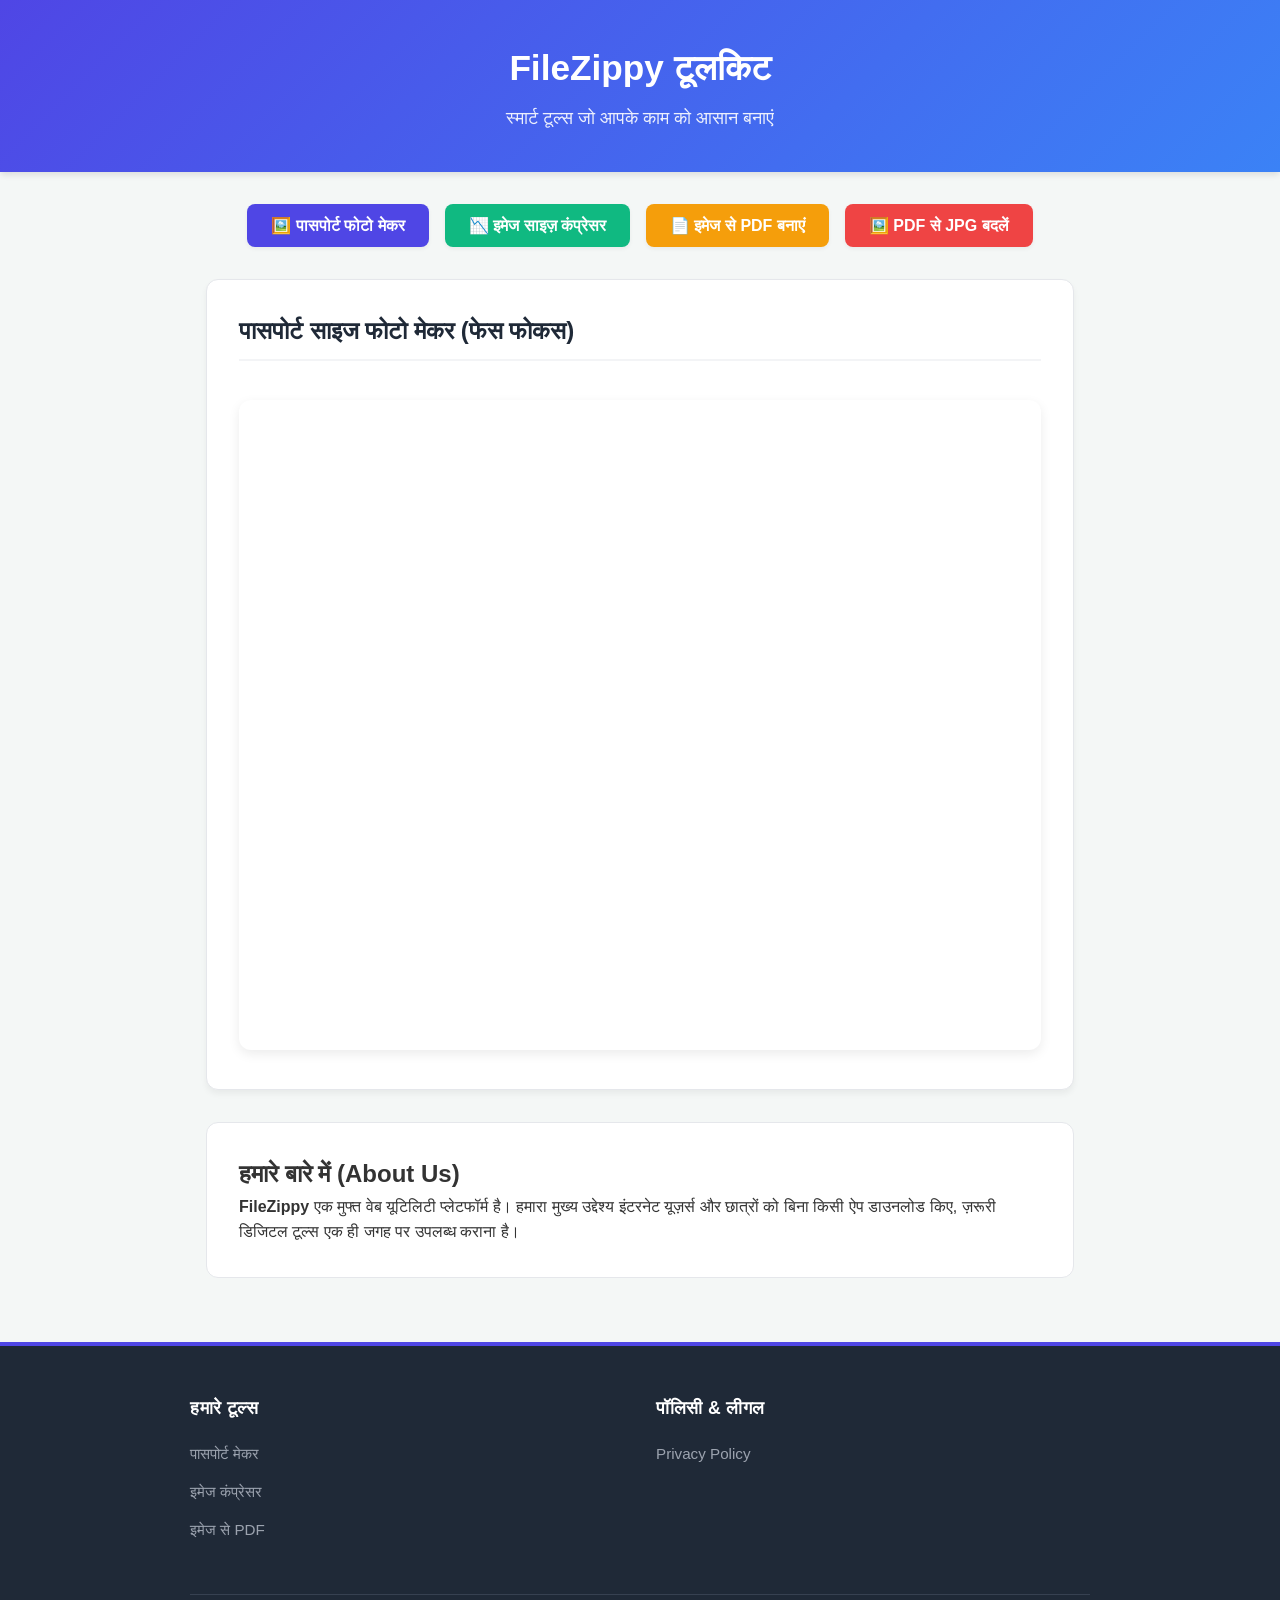
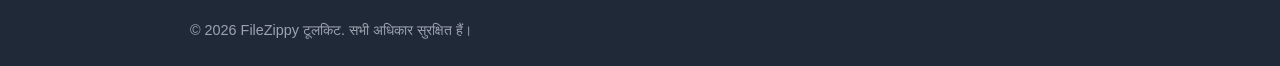
<file: index.html>
<!DOCTYPE html>
<html lang="hi">
<head>
    <meta charset="UTF-8">
    <meta name="viewport" content="width=device-width, initial-scale=1.0">
    <title>FileZippy | फ्री ऑनलाइन पीडीएफ और इमेज टूल्स</title>
    <link rel="stylesheet" href="style.css">
    <style>
        /* टूल्स को मोबाइल स्क्रीन पर एकदम परफेक्ट और बड़ा दिखाने के लिए खास सेटिंग */
        .embed-container {
            width: 100%;
            height: 650px;
            border: none;
            border-radius: 12px;
            box-shadow: 0 4px 12px rgba(0,0,0,0.08);
            background: white;
            margin-top: 15px;
        }
    </style>
</head>
<body>

    <header>
        <h1 id="main-title">FileZippy टूलकिट</h1>
        <p id="main-subtitle">स्मार्ट टूल्स जो आपके काम को आसान बनाएं</p>
    </header>

    <main class="container">
        <!-- 🎯 100% वर्किंग मोबाइल फ्रेंडली टूल सिलेक्शन बटन्स -->
        <section class="tool-selector">
            <button class="btn btn-primary" onclick="switchTool('passport')">🖼️ पासपोर्ट फोटो मेकर</button>
            <button class="btn btn-success" onclick="switchTool('compressor')">📉 इमेज साइज़ कंप्रेसर</button>
            <button class="btn btn-warning" onclick="switchTool('img-to-pdf')">📄 इमेज से PDF बनाएं</button>
            <button class="btn btn-danger" onclick="switchTool('pdf-to-jpg')">🖼️ PDF से JPG बदलें</button>
        </section>

        <!-- 1. पासपोर्ट साइज फोटो मेकर -->
        <section id="passport-tool" class="tool-card active">
            <h2>पासपोर्ट साइज फोटो मेकर (फेस फोकस)</h2>
            <iframe class="embed-container" src="https://idphoto4you.com"></iframe>
        </section>

        <!-- 2. इमेज साइज कंप्रेसर (जितना KB मांगोगे उतना मिलेगा) -->
        <section id="compressor-tool" class="tool-card">
            <h2>इमेज साइज़ कंप्रेसर (KB Reducer)</h2>
            <iframe class="embed-container" src="https://imagecompressor.com"></iframe>
        </section>

        <!-- 3. इमेज से PDF कनवर्टर (नो पेज कट - 1 फोटो = 1 पेज) -->
        <section id="img-to-pdf-tool" class="tool-card">
            <h2>गैलरी इमेज से PDF कनवर्टर</h2>
            <iframe class="embed-container" src="https://ilovepdf.com"></iframe>
        </section>

        <!-- 4. PDF से JPG कनवर्टर -->
        <section id="pdf-to-jpg-tool" class="tool-card">
            <h2>PDF से JPG इमेज कनवर्टर</h2>
            <iframe class="embed-container" src="https://ilovepdf.com"></iframe>
        </section>

        <!-- About Us -->
        <section class="about-us-section" style="background:white; padding:2rem; border-radius:12px; margin-top:2rem; border:1px solid #e5e7eb;">
            <h2>हमारे बारे में (About Us)</h2>
            <p><strong>FileZippy</strong> एक मुफ्त वेब यूटिलिटी प्लेटफॉर्म है। हमारा मुख्य उद्देश्य इंटरनेट यूज़र्स और छात्रों को बिना किसी ऐप डाउनलोड किए, ज़रूरी डिजिटल टूल्स एक ही जगह पर उपलब्ध कराना है।</p>
        </section>
    </main>

    <!-- फुटर सेक्शन -->
    <footer class="pro-footer">
        <div class="footer-container">
            <div class="footer-column">
                <h3>हमारे टूल्स</h3>
                <ul>
                    <li><a href="#" onclick="switchTool('passport')">पासपोर्ट मेकर</a></li>
                    <li><a href="#" onclick="switchTool('compressor')">इमेज कंप्रेसर</a></li>
                    <li><a href="#" onclick="switchTool('img-to-pdf')">इमेज से PDF</a></li>
                </ul>
            </div>
            <div class="footer-column">
                <h3>पॉलिसी & लीगल</h3>
                <ul>
                    <li><a href="privacy-policy.html">Privacy Policy</a></li>
                </ul>
            </div>
        </div>
        <div class="footer-bottom">
            <div class="footer-copyright">
                &copy; 2026 FileZippy टूलकिट. सभी अधिकार सुरक्षित हैं।
            </div>
        </div>
    </footer>

    <!-- बटन्स को 100% बिना रुके स्विच कराने वाला जादुई कोड -->
    <script>
        function switchTool(toolName) {
            document.getElementById('passport-tool').classList.remove('active');
            document.getElementById('compressor-tool').classList.remove('active');
            document.getElementById('img-to-pdf-tool').classList.remove('active');
            document.getElementById('pdf-to-jpg-tool').classList.remove('active');
            
            document.getElementById(toolName + '-tool').classList.add('active');
        }
    </script>
</body>
</html>
</file>
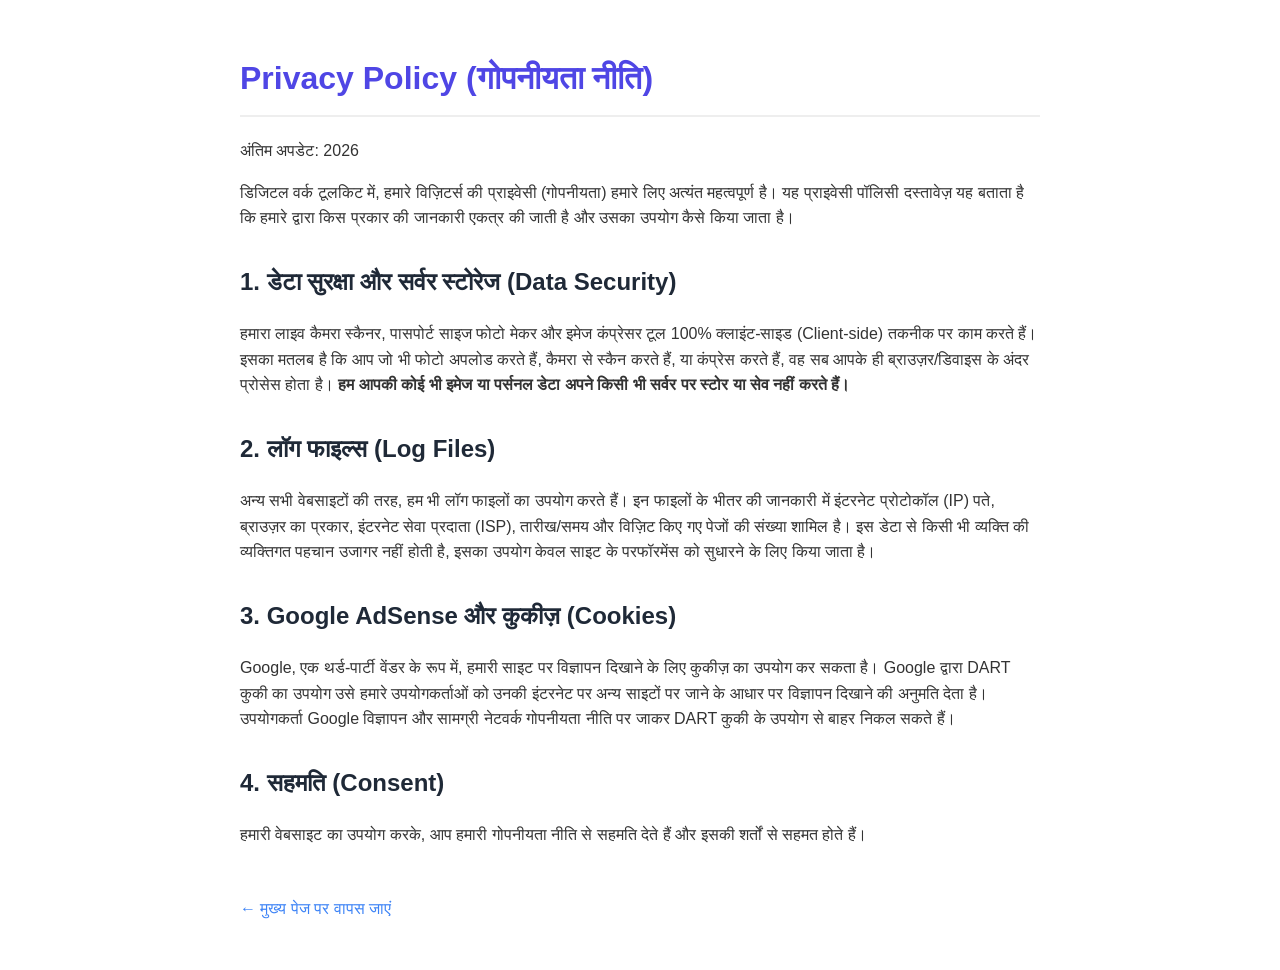
<file: privacy-policy.html>
<!DOCTYPE html>
<html lang="hi">
<head>
    <meta charset="UTF-8">
    <meta name="viewport" content="width=device-width, initial-scale=1.0">
    <title>Privacy Policy - डिजिटल वर्क टूलकिट</title>
    <style>
        body { font-family: sans-serif; line-height: 1.6; padding: 2rem; max-width: 800px; margin: 0 auto; color: #333; }
        h1 { color: #4f46e5; border-bottom: 2px solid #eee; padding-bottom: 10px; }
        h2 { color: #1f2937; margin-top: 2rem; }
        a { color: #3b82f6; text-decoration: none; }
    </style>
</head>
<body>

    <h1>Privacy Policy (गोपनीयता नीति)</h1>
    <p>अंतिम अपडेट: 2026</p>

    <p>डिजिटल वर्क टूलकिट में, हमारे विज़िटर्स की प्राइवेसी (गोपनीयता) हमारे लिए अत्यंत महत्वपूर्ण है। यह प्राइवेसी पॉलिसी दस्तावेज़ यह बताता है कि हमारे द्वारा किस प्रकार की जानकारी एकत्र की जाती है और उसका उपयोग कैसे किया जाता है।</p>

    <h2>1. डेटा सुरक्षा और सर्वर स्टोरेज (Data Security)</h2>
    <p>हमारा लाइव कैमरा स्कैनर, पासपोर्ट साइज फोटो मेकर और इमेज कंप्रेसर टूल 100% क्लाइंट-साइड (Client-side) तकनीक पर काम करते हैं। इसका मतलब है कि आप जो भी फोटो अपलोड करते हैं, कैमरा से स्कैन करते हैं, या कंप्रेस करते हैं, वह सब आपके ही ब्राउज़र/डिवाइस के अंदर प्रोसेस होता है। <strong>हम आपकी कोई भी इमेज या पर्सनल डेटा अपने किसी भी सर्वर पर स्टोर या सेव नहीं करते हैं।</strong></p>

    <h2>2. लॉग फाइल्स (Log Files)</h2>
    <p>अन्य सभी वेबसाइटों की तरह, हम भी लॉग फाइलों का उपयोग करते हैं। इन फाइलों के भीतर की जानकारी में इंटरनेट प्रोटोकॉल (IP) पते, ब्राउज़र का प्रकार, इंटरनेट सेवा प्रदाता (ISP), तारीख/समय और विज़िट किए गए पेजों की संख्या शामिल है। इस डेटा से किसी भी व्यक्ति की व्यक्तिगत पहचान उजागर नहीं होती है, इसका उपयोग केवल साइट के परफॉरमेंस को सुधारने के लिए किया जाता है।</p>

    <h2>3. Google AdSense और कुकीज़ (Cookies)</h2>
    <p>Google, एक थर्ड-पार्टी वेंडर के रूप में, हमारी साइट पर विज्ञापन दिखाने के लिए कुकीज़ का उपयोग कर सकता है। Google द्वारा DART कुकी का उपयोग उसे हमारे उपयोगकर्ताओं को उनकी इंटरनेट पर अन्य साइटों पर जाने के आधार पर विज्ञापन दिखाने की अनुमति देता है। उपयोगकर्ता Google विज्ञापन और सामग्री नेटवर्क गोपनीयता नीति पर जाकर DART कुकी के उपयोग से बाहर निकल सकते हैं।</p>

    <h2>4. सहमति (Consent)</h2>
    <p>हमारी वेबसाइट का उपयोग करके, आप हमारी गोपनीयता नीति से सहमति देते हैं और इसकी शर्तों से सहमत होते हैं।</p>

    <p style="margin-top: 3rem;"><a href="index.html">&larr; मुख्य पेज पर वापस जाएं</a></p>

</body>
</html>
</file>
<file: style.css>
/* बेसिक सेटिंग और फॉन्ट */
* {
    margin: 0;
    padding: 0;
    box-sizing: border-box;
    font-family: 'Segoe UI', Tahoma, Geneva, Verdana, sans-serif;
}

body {
    background-color: #f4f7f6;
    color: #333;
    line-height: 1.6;
}

/* हेडर डिजाइन */
header {
    background: linear-gradient(135deg, #4f46e5, #3b82f6);
    color: white;
    text-align: center;
    padding: 2.5rem 1rem;
    box-shadow: 0 4px 6px -1px rgba(0, 0, 0, 0.1);
}

header h1 {
    font-size: 2.2rem;
    margin-bottom: 0.5rem;
    font-weight: 700;
}

header p {
    font-size: 1.1rem;
    opacity: 0.9;
}

/* कंटेनर */
.container {
    max-width: 900px;
    margin: 2rem auto;
    padding: 0 1rem;
}

/* टूल सिलेक्ट करने वाले बटन्स */
.tool-selector {
    display: flex;
    justify-content: center;
    gap: 1rem;
    flex-wrap: wrap;
    margin-bottom: 2rem;
}

.btn {
    padding: 0.75rem 1.5rem;
    font-size: 1rem;
    font-weight: 600;
    border: none;
    border-radius: 8px;
    cursor: pointer;
    transition: all 0.3s ease;
    box-shadow: 0 2px 4px rgba(0,0,0,0.05);
}

.btn-primary { background-color: #4f46e5; color: white; }
.btn-secondary { background-color: #0ea5e9; color: white; }
.btn-success { background-color: #10b981; color: white; }
.btn-warning { background-color: #f59e0b; color: white; }
.btn-danger { background-color: #ef4444; color: white; }

.btn:hover {
    transform: translateY(-2px);
    box-shadow: 0 4px 12px rgba(0,0,0,0.15);
    opacity: 0.95;
}

/* टूल कार्ड्स डिजाइन */
.tool-card {
    display: none;
    background: white;
    padding: 2rem;
    border-radius: 12px;
    box-shadow: 0 4px 6px rgba(0,0,0,0.05);
    margin-bottom: 2rem;
    border: 1px solid #e5e7eb;
}

.tool-card.active {
    display: block;
    animation: fadeIn 0.5s ease;
}

.tool-card h2 {
    margin-bottom: 1.5rem;
    color: #1f2937;
    font-size: 1.5rem;
    border-bottom: 2px solid #f3f4f6;
    padding-bottom: 0.5rem;
}

/* कैमरा और प्रीव्यू बॉक्स */
.camera-box, .preview-box {
    width: 100%;
    max-width: 400px;
    height: 300px;
    background-color: #1f2937;
    margin: 1rem auto;
    border-radius: 8px;
    overflow: hidden;
    display: flex;
    align-items: center;
    justify-content: center;
}

#webcam, #passport-preview {
    width: 100%;
    height: 100%;
    object-fit: cover;
}

#passport-preview:not([src]) {
    display: none;
}

.controls {
    display: flex;
    justify-content: center;
    gap: 0.75rem;
    margin-top: 1.5rem;
    flex-wrap: wrap;
}

.controls .btn {
    background-color: #374151;
    color: white;
}

input[type="file"] {
    display: block;
    margin: 1rem auto;
    padding: 0.5rem;
}

.compress-settings {
    text-align: center;
    margin: 1rem 0;
    font-size: 1.1rem;
}

.compress-settings input {
    padding: 0.4rem;
    width: 80px;
    border-radius: 6px;
    border: 1px solid #ccc;
    text-align: center;
}

/* 📷 गैलरी इमेज प्रीव्यू और डिलीट बटन की सजावट */
#images-preview-zone {
    display: flex;
    gap: 15px;
    justify-content: center;
    flex-wrap: wrap;
    margin: 20px 0;
    padding: 10px;
    background-color: #f9fafb;
    border-radius: 8px;
    border: 1px dashed #cbd5e1;
}

.preview-wrapper {
    position: relative;
    width: 80px;
    height: 80px;
}

.preview-wrapper img {
    width: 100%;
    height: 100%;
    object-fit: cover;
    border-radius: 6px;
    border: 2px solid #e2e8f0;
}

.remove-btn {
    position: absolute;
    top: -8px;
    right: -8px;
    background-color: #ef4444;
    color: white;
    border: none;
    border-radius: 50%;
    width: 20px;
    height: 20px;
    font-size: 12px;
    font-weight: bold;
    cursor: pointer;
    display: flex;
    align-items: center;
    justify-content: center;
    box-shadow: 0 2px 4px rgba(0,0,0,0.2);
    transition: transform 0.2s;
}

.remove-btn:hover {
    transform: scale(1.2);
    background-color: #dc2626;
}

.seo-content p {
    color: #4b5563;
    margin-bottom: 1rem;
    text-align: justify;
}

/* 🎨 प्रो-लेवल फुटर डिजाइन */
.pro-footer {
    background-color: #1f2937;
    color: #e5e7eb;
    padding: 3rem 2rem 1.5rem 2rem;
    margin-top: 4rem;
    border-top: 4px solid #4f46e5;
}

.footer-container {
    max-width: 900px;
    margin: 0 auto;
    display: flex;
    justify-content: space-between;
    flex-wrap: wrap;
    gap: 2rem;
}

.footer-column {
    flex: 1;
    min-width: 150px;
}

.footer-column h3 {
    color: #ffffff;
    font-size: 1.1rem;
    margin-bottom: 1.2rem;
    font-weight: 600;
    text-transform: uppercase;
    letter-spacing: 0.5px;
}

.footer-column ul {
    list-style: none;
    padding: 0;
}

.footer-column ul li {
    margin-bottom: 0.75rem;
}

.footer-column ul li a {
    color: #9ca3af;
    text-decoration: none;
    font-size: 0.95rem;
    transition: color 0.2s ease;
}

.footer-column ul li a:hover {
    color: #3b82f6; 
}

.footer-bottom {
    max-width: 900px;
    margin: 2.5rem auto 0 auto;
    padding-top: 1.5rem;
    border-top: 1px solid #374151;
    display: flex;
    justify-content: space-between;
    align-items: center;
    flex-wrap: wrap;
    gap: 1rem;
    font-size: 0.9rem;
    color: #9ca3af;
}

.footer-lang {
    background: #2d3748;
    padding: 0.4rem 0.8rem;
    border-radius: 6px;
    border: 1px solid #4a5568;
    color: #ffffff;
}

@media (max-width: 600px) {
    .footer-container {
        flex-direction: column;
        text-align: center;
    }
    .footer-bottom {
        flex-direction: column;
        text-align: center;
    }
}

@keyframes fadeIn {
    from { opacity: 0; transform: translateY(10px); }
    to { opacity: 1; transform: translateY(0); }
}
</file>
